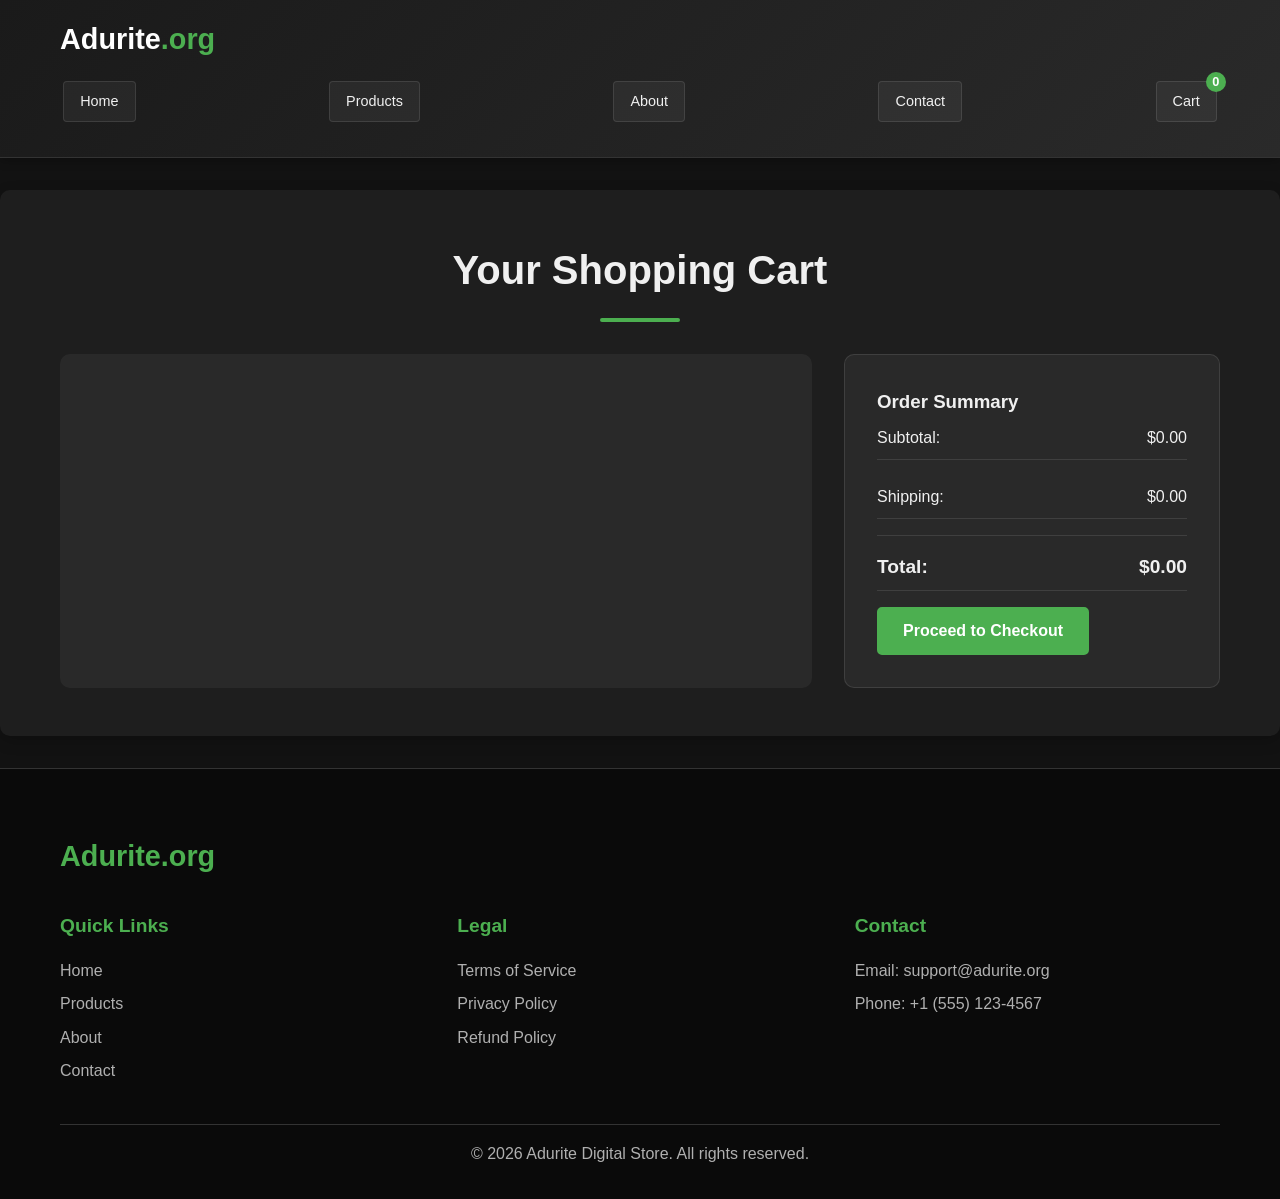
<file: cart.html>
<!DOCTYPE html>
<html lang="en">
<head>
    <meta charset="UTF-8">
    <meta name="viewport" content="width=device-width, initial-scale=1.0">
    <title>Shopping Cart - Adurite Digital Store</title>
    <link rel="stylesheet" href="styles/style.css">
</head>
<body>
    <header class="header">
        <div class="container">
            <div class="logo">
                <h1>Adurite<span>.org</span></h1>
            </div>
            <nav class="nav">
                <a href="index.html">Home</a>
                <a href="products.html">Products</a>
                <a href="about.html">About</a>
                <a href="contact.html">Contact</a>
                <a href="cart.html" class="cart-link">
                    <span>Cart</span>
                    <span class="cart-count">0</span>
                </a>
            </nav>
        </div>
    </header>

    <main>
        <section class="cart-section">
            <div class="container">
                <h2 class="section-title">Your Shopping Cart</h2>
                <div class="cart-content">
                    <div class="cart-items" id="cartItems">
                        <!-- Cart items will be loaded here -->
                    </div>
                    <div class="cart-summary">
                        <h3>Order Summary</h3>
                        <div class="summary-item">
                            <span>Subtotal:</span>
                            <span id="subtotal">$0.00</span>
                        </div>
                        <div class="summary-item">
                            <span>Shipping:</span>
                            <span id="shipping">$0.00</span>
                        </div>
                        <div class="summary-item total">
                            <span>Total:</span>
                            <span id="total">$0.00</span>
                        </div>
                        <button class="btn primary-btn" id="checkoutBtn">Proceed to Checkout</button>
                    </div>
                </div>
            </div>
        </section>
    </main>

    <footer class="footer">
        <div class="container">
            <div class="footer-content">
                <div class="footer-logo">
                    <h2>Adurite<span>.org</span></h2>
                </div>
                <div class="footer-links">
                    <div class="footer-column">
                        <h3>Quick Links</h3>
                        <ul>
                            <li><a href="index.html">Home</a></li>
                            <li><a href="products.html">Products</a></li>
                            <li><a href="about.html">About</a></li>
                            <li><a href="contact.html">Contact</a></li>
                        </ul>
                    </div>
                    <div class="footer-column">
                        <h3>Legal</h3>
                        <ul>
                            <li><a href="terms.html">Terms of Service</a></li>
                            <li><a href="privacy.html">Privacy Policy</a></li>
                            <li><a href="refund.html">Refund Policy</a></li>
                        </ul>
                    </div>
                    <div class="footer-column">
                        <h3>Contact</h3>
                        <ul>
                            <li>Email: support@adurite.org</li>
                            <li>Phone: +1 (555) 123-4567</li>
                        </ul>
                    </div>
                </div>
                <div class="footer-bottom">
                    <p>&copy; 2026 Adurite Digital Store. All rights reserved.</p>
                </div>
            </div>
        </div>
    </footer>

    <script>
        // Simple cart functionality
        document.addEventListener('DOMContentLoaded', function() {
            const cartItems = document.getElementById('cartItems');
            const checkoutBtn = document.getElementById('checkoutBtn');
            
            // This would be implemented with a real payment processing system
            checkoutBtn.addEventListener('click', function() {
                alert('In a real store, this would redirect to payment processing. For now, your cart is saved in browser storage.');
            });
        });
    </script>
</body>
</html>
</file>
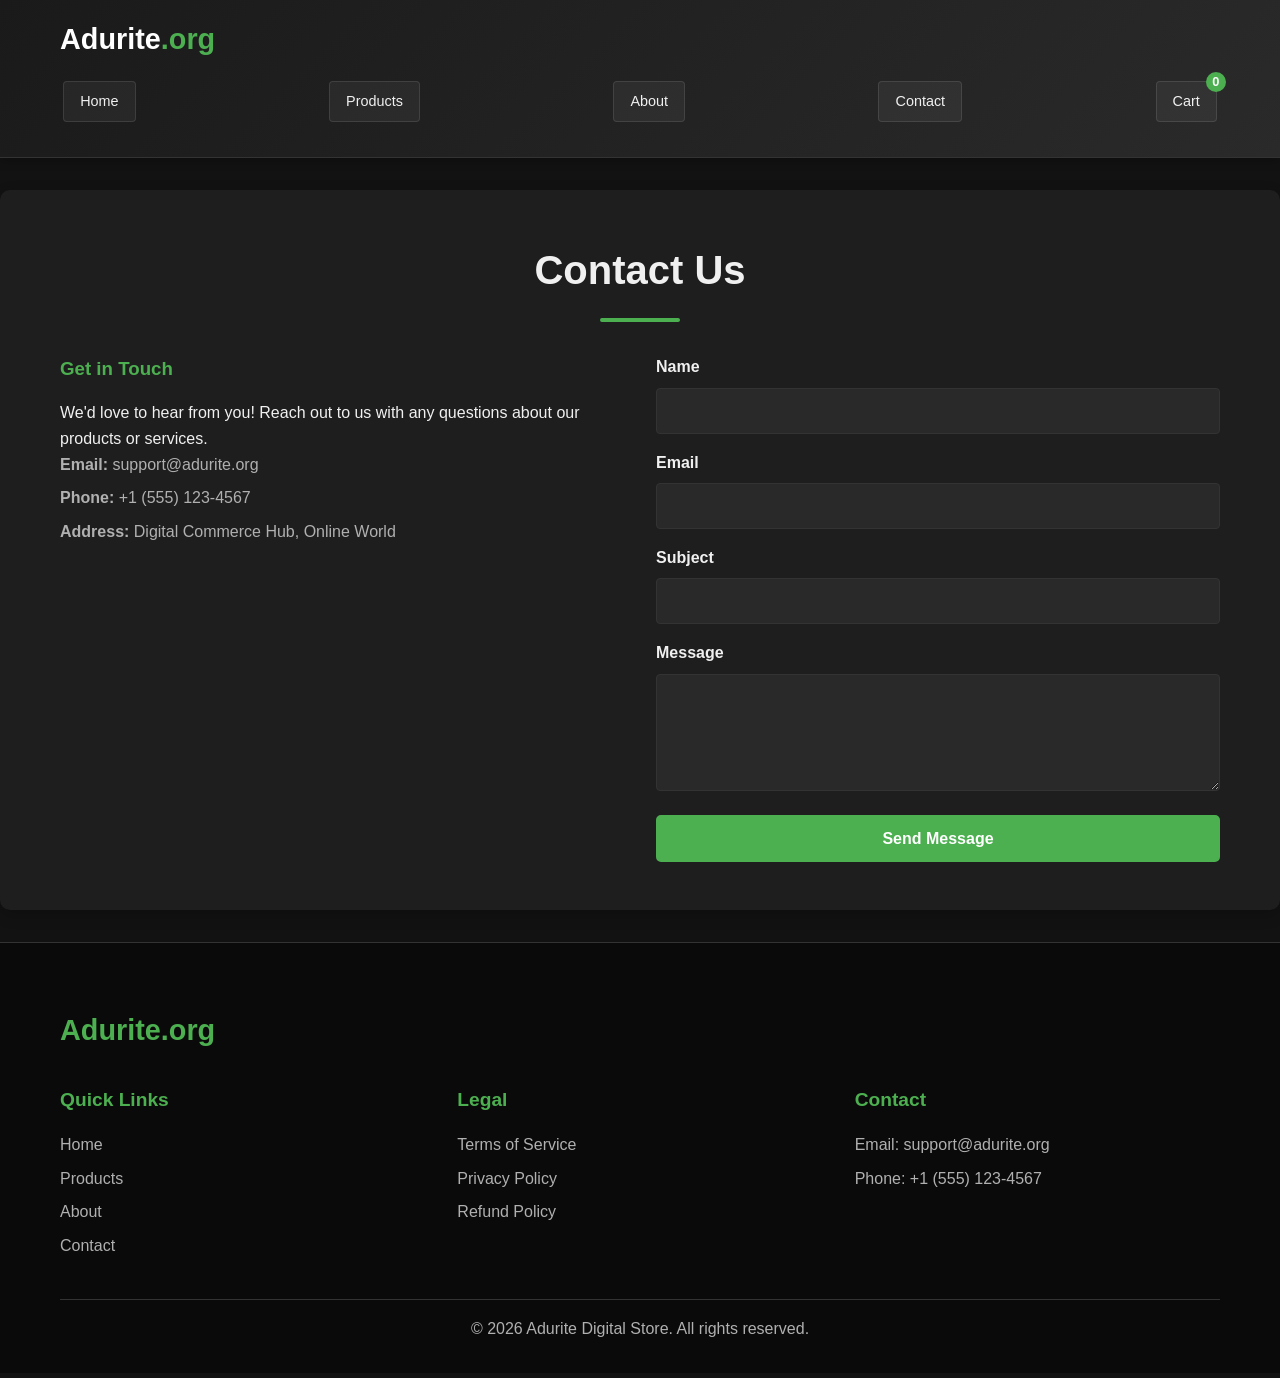
<file: contact.html>
<!DOCTYPE html>
<html lang="en">
<head>
    <meta charset="UTF-8">
    <meta name="viewport" content="width=device-width, initial-scale=1.0">
    <title>Contact Adurite - Digital Products</title>
    <link rel="stylesheet" href="styles/style.css">
</head>
<body>
    <header class="header">
        <div class="container">
            <div class="logo">
                <h1>Adurite<span>.org</span></h1>
            </div>
            <nav class="nav">
                <a href="index.html">Home</a>
                <a href="products.html">Products</a>
                <a href="about.html">About</a>
                <a href="contact.html">Contact</a>
                <a href="cart.html" class="cart-link">
                    <span>Cart</span>
                    <span class="cart-count">0</span>
                </a>
            </nav>
        </div>
    </header>

    <main>
        <section class="contact-section">
            <div class="container">
                <h2 class="section-title">Contact Us</h2>
                <div class="contact-content">
                    <div class="contact-info">
                        <h3>Get in Touch</h3>
                        <p>We'd love to hear from you! Reach out to us with any questions about our products or services.</p>
                        <div class="contact-details">
                            <p><strong>Email:</strong> support@adurite.org</p>
                            <p><strong>Phone:</strong> +1 (555) 123-4567</p>
                            <p><strong>Address:</strong> Digital Commerce Hub, Online World</p>
                        </div>
                    </div>
                    <form class="contact-form">
                        <div class="form-group">
                            <label for="name">Name</label>
                            <input type="text" id="name" name="name" required>
                        </div>
                        <div class="form-group">
                            <label for="email">Email</label>
                            <input type="email" id="email" name="email" required>
                        </div>
                        <div class="form-group">
                            <label for="subject">Subject</label>
                            <input type="text" id="subject" name="subject" required>
                        </div>
                        <div class="form-group">
                            <label for="message">Message</label>
                            <textarea id="message" name="message" rows="5" required></textarea>
                        </div>
                        <button type="submit" class="btn primary-btn">Send Message</button>
                    </form>
                </div>
            </div>
        </section>
    </main>

    <footer class="footer">
        <div class="container">
            <div class="footer-content">
                <div class="footer-logo">
                    <h2>Adurite<span>.org</span></h2>
                </div>
                <div class="footer-links">
                    <div class="footer-column">
                        <h3>Quick Links</h3>
                        <ul>
                            <li><a href="index.html">Home</a></li>
                            <li><a href="products.html">Products</a></li>
                            <li><a href="about.html">About</a></li>
                            <li><a href="contact.html">Contact</a></li>
                        </ul>
                    </div>
                    <div class="footer-column">
                        <h3>Legal</h3>
                        <ul>
                            <li><a href="terms.html">Terms of Service</a></li>
                            <li><a href="privacy.html">Privacy Policy</a></li>
                            <li><a href="refund.html">Refund Policy</a></li>
                        </ul>
                    </div>
                    <div class="footer-column">
                        <h3>Contact</h3>
                        <ul>
                            <li>Email: support@adurite.org</li>
                            <li>Phone: +1 (555) 123-4567</li>
                        </ul>
                    </div>
                </div>
                <div class="footer-bottom">
                    <p>&copy; 2026 Adurite Digital Store. All rights reserved.</p>
                </div>
            </div>
        </div>
    </footer>

    <script>
        // Simple contact form handling
        document.querySelector('.contact-form').addEventListener('submit', function(e) {
            e.preventDefault();
            alert('Thank you for your message! We will contact you soon.');
            this.reset();
        });
    </script>
</body>
</html>
</file>
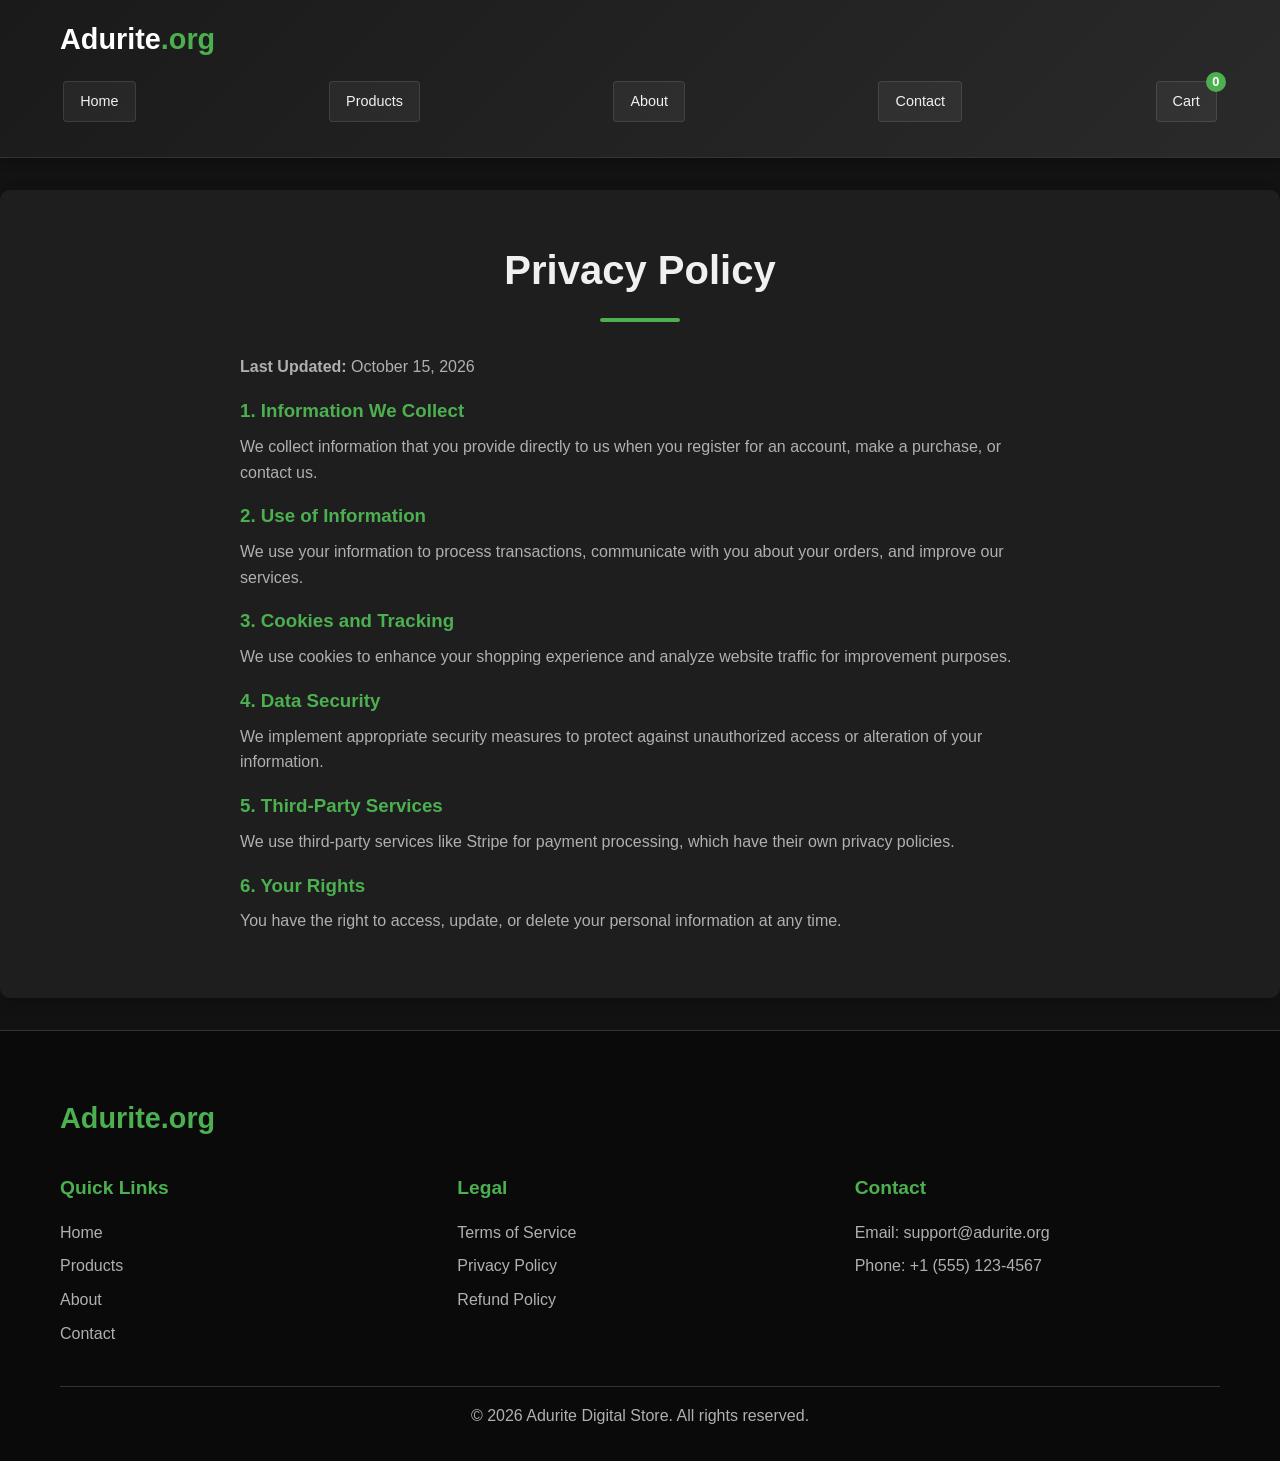
<file: privacy.html>
<!DOCTYPE html>
<html lang="en">
<head>
    <meta charset="UTF-8">
    <meta name="viewport" content="width=device-width, initial-scale=1.0">
    <title>Privacy Policy - Adurite</title>
    <link rel="stylesheet" href="styles/style.css">
</head>
<body>
    <header class="header">
        <div class="container">
            <div class="logo">
                <h1>Adurite<span>.org</span></h1>
            </div>
            <nav class="nav">
                <a href="index.html">Home</a>
                <a href="products.html">Products</a>
                <a href="about.html">About</a>
                <a href="contact.html">Contact</a>
                <a href="cart.html" class="cart-link">
                    <span>Cart</span>
                    <span class="cart-count">0</span>
                </a>
            </nav>
        </div>
    </header>

    <main>
        <section class="legal-section">
            <div class="container">
                <h2 class="section-title">Privacy Policy</h2>
                <div class="legal-content">
                    <p><strong>Last Updated:</strong> October 15, 2026</p>
                    
                    <h3>1. Information We Collect</h3>
                    <p>We collect information that you provide directly to us when you register for an account, make a purchase, or contact us.</p>
                    
                    <h3>2. Use of Information</h3>
                    <p>We use your information to process transactions, communicate with you about your orders, and improve our services.</p>
                    
                    <h3>3. Cookies and Tracking</h3>
                    <p>We use cookies to enhance your shopping experience and analyze website traffic for improvement purposes.</p>
                    
                    <h3>4. Data Security</h3>
                    <p>We implement appropriate security measures to protect against unauthorized access or alteration of your information.</p>
                    
                    <h3>5. Third-Party Services</h3>
                    <p>We use third-party services like Stripe for payment processing, which have their own privacy policies.</p>
                    
                    <h3>6. Your Rights</h3>
                    <p>You have the right to access, update, or delete your personal information at any time.</p>
                </div>
            </div>
        </section>
    </main>

    <footer class="footer">
        <div class="container">
            <div class="footer-content">
                <div class="footer-logo">
                    <h2>Adurite<span>.org</span></h2>
                </div>
                <div class="footer-links">
                    <div class="footer-column">
                        <h3>Quick Links</h3>
                        <ul>
                            <li><a href="index.html">Home</a></li>
                            <li><a href="products.html">Products</a></li>
                            <li><a href="about.html">About</a></li>
                            <li><a href="contact.html">Contact</a></li>
                        </ul>
                    </div>
                    <div class="footer-column">
                        <h3>Legal</h3>
                        <ul>
                            <li><a href="terms.html">Terms of Service</a></li>
                            <li><a href="privacy.html">Privacy Policy</a></li>
                            <li><a href="refund.html">Refund Policy</a></li>
                        </ul>
                    </div>
                    <div class="footer-column">
                        <h3>Contact</h3>
                        <ul>
                            <li>Email: support@adurite.org</li>
                            <li>Phone: +1 (555) 123-4567</li>
                        </ul>
                    </div>
                </div>
                <div class="footer-bottom">
                    <p>&copy; 2026 Adurite Digital Store. All rights reserved.</p>
                </div>
            </div>
        </div>
    </footer>
</body>
</html>
</file>
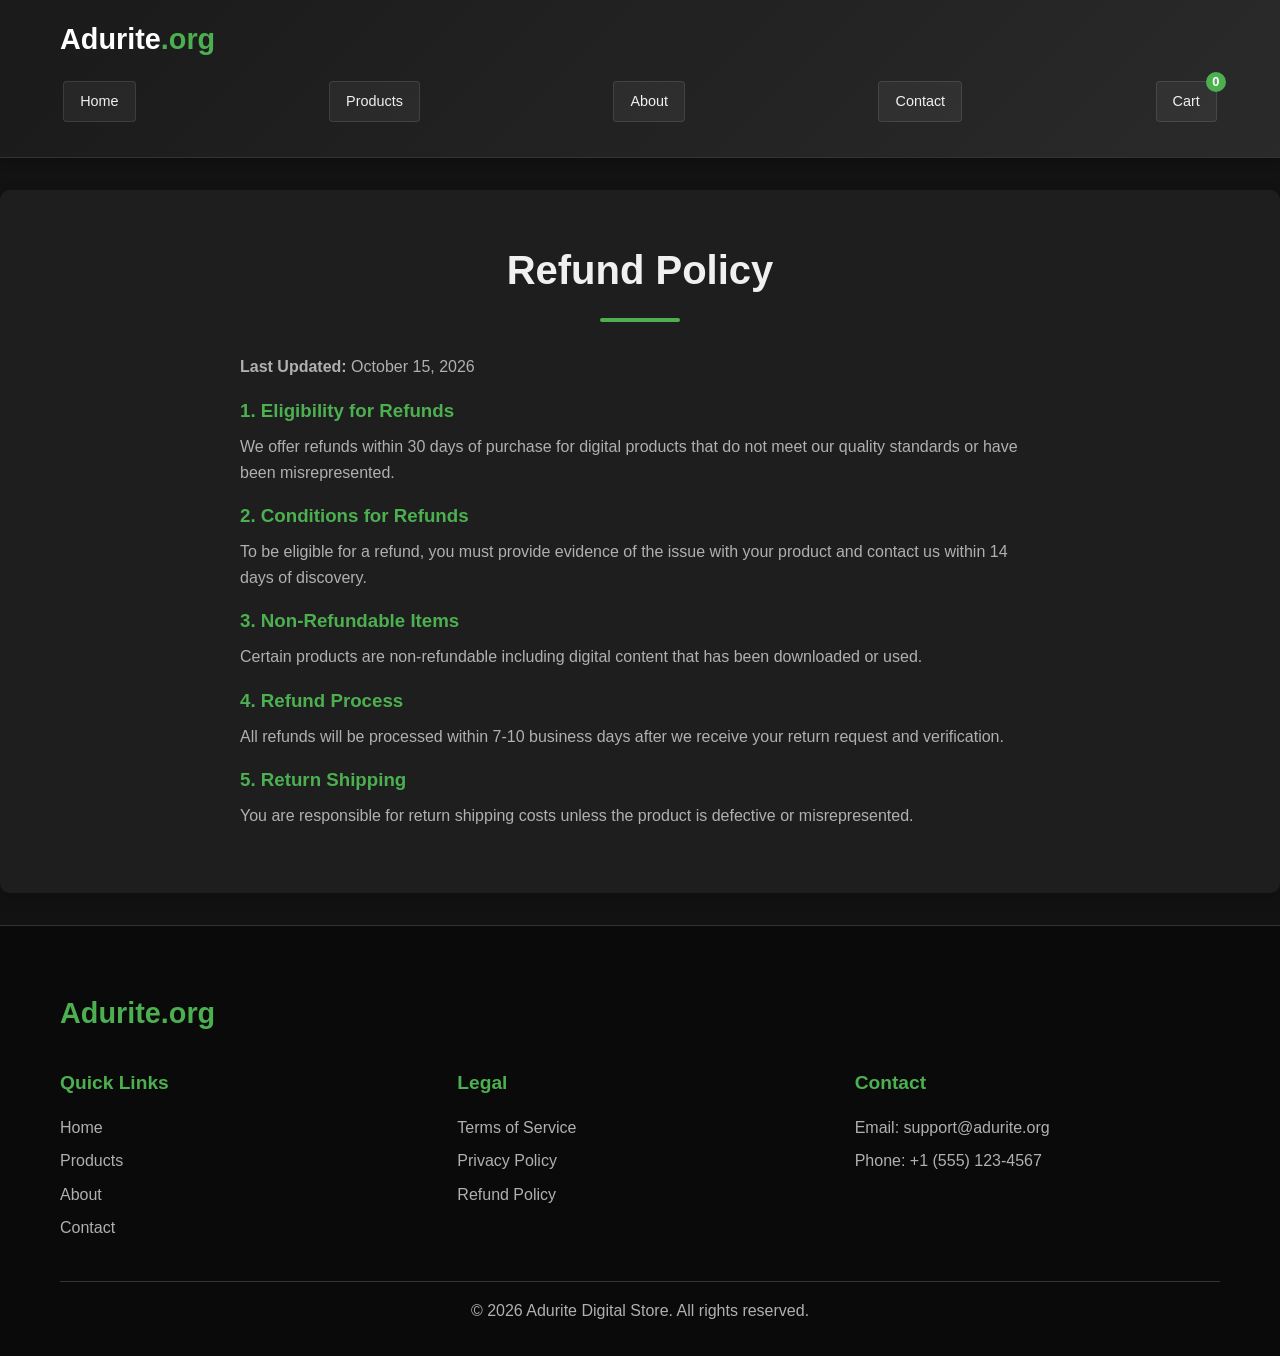
<file: refund.html>
<!DOCTYPE html>
<html lang="en">
<head>
    <meta charset="UTF-8">
    <meta name="viewport" content="width=device-width, initial-scale=1.0">
    <title>Refund Policy - Adurite</title>
    <link rel="stylesheet" href="styles/style.css">
</head>
<body>
    <header class="header">
        <div class="container">
            <div class="logo">
                <h1>Adurite<span>.org</span></h1>
            </div>
            <nav class="nav">
                <a href="index.html">Home</a>
                <a href="products.html">Products</a>
                <a href="about.html">About</a>
                <a href="contact.html">Contact</a>
                <a href="cart.html" class="cart-link">
                    <span>Cart</span>
                    <span class="cart-count">0</span>
                </a>
            </nav>
        </div>
    </header>

    <main>
        <section class="legal-section">
            <div class="container">
                <h2 class="section-title">Refund Policy</h2>
                <div class="legal-content">
                    <p><strong>Last Updated:</strong> October 15, 2026</p>
                    
                    <h3>1. Eligibility for Refunds</h3>
                    <p>We offer refunds within 30 days of purchase for digital products that do not meet our quality standards or have been misrepresented.</p>
                    
                    <h3>2. Conditions for Refunds</h3>
                    <p>To be eligible for a refund, you must provide evidence of the issue with your product and contact us within 14 days of discovery.</p>
                    
                    <h3>3. Non-Refundable Items</h3>
                    <p>Certain products are non-refundable including digital content that has been downloaded or used.</p>
                    
                    <h3>4. Refund Process</h3>
                    <p>All refunds will be processed within 7-10 business days after we receive your return request and verification.</p>
                    
                    <h3>5. Return Shipping</h3>
                    <p>You are responsible for return shipping costs unless the product is defective or misrepresented.</p>
                </div>
            </div>
        </section>
    </main>

    <footer class="footer">
        <div class="container">
            <div class="footer-content">
                <div class="footer-logo">
                    <h2>Adurite<span>.org</span></h2>
                </div>
                <div class="footer-links">
                    <div class="footer-column">
                        <h3>Quick Links</h3>
                        <ul>
                            <li><a href="index.html">Home</a></li>
                            <li><a href="products.html">Products</a></li>
                            <li><a href="about.html">About</a></li>
                            <li><a href="contact.html">Contact</a></li>
                        </ul>
                    </div>
                    <div class="footer-column">
                        <h3>Legal</h3>
                        <ul>
                            <li><a href="terms.html">Terms of Service</a></li>
                            <li><a href="privacy.html">Privacy Policy</a></li>
                            <li><a href="refund.html">Refund Policy</a></li>
                        </ul>
                    </div>
                    <div class="footer-column">
                        <h3>Contact</h3>
                        <ul>
                            <li>Email: support@adurite.org</li>
                            <li>Phone: +1 (555) 123-4567</li>
                        </ul>
                    </div>
                </div>
                <div class="footer-bottom">
                    <p>&copy; 2026 Adurite Digital Store. All rights reserved.</p>
                </div>
            </div>
        </div>
    </footer>
</body>
</html>
</file>
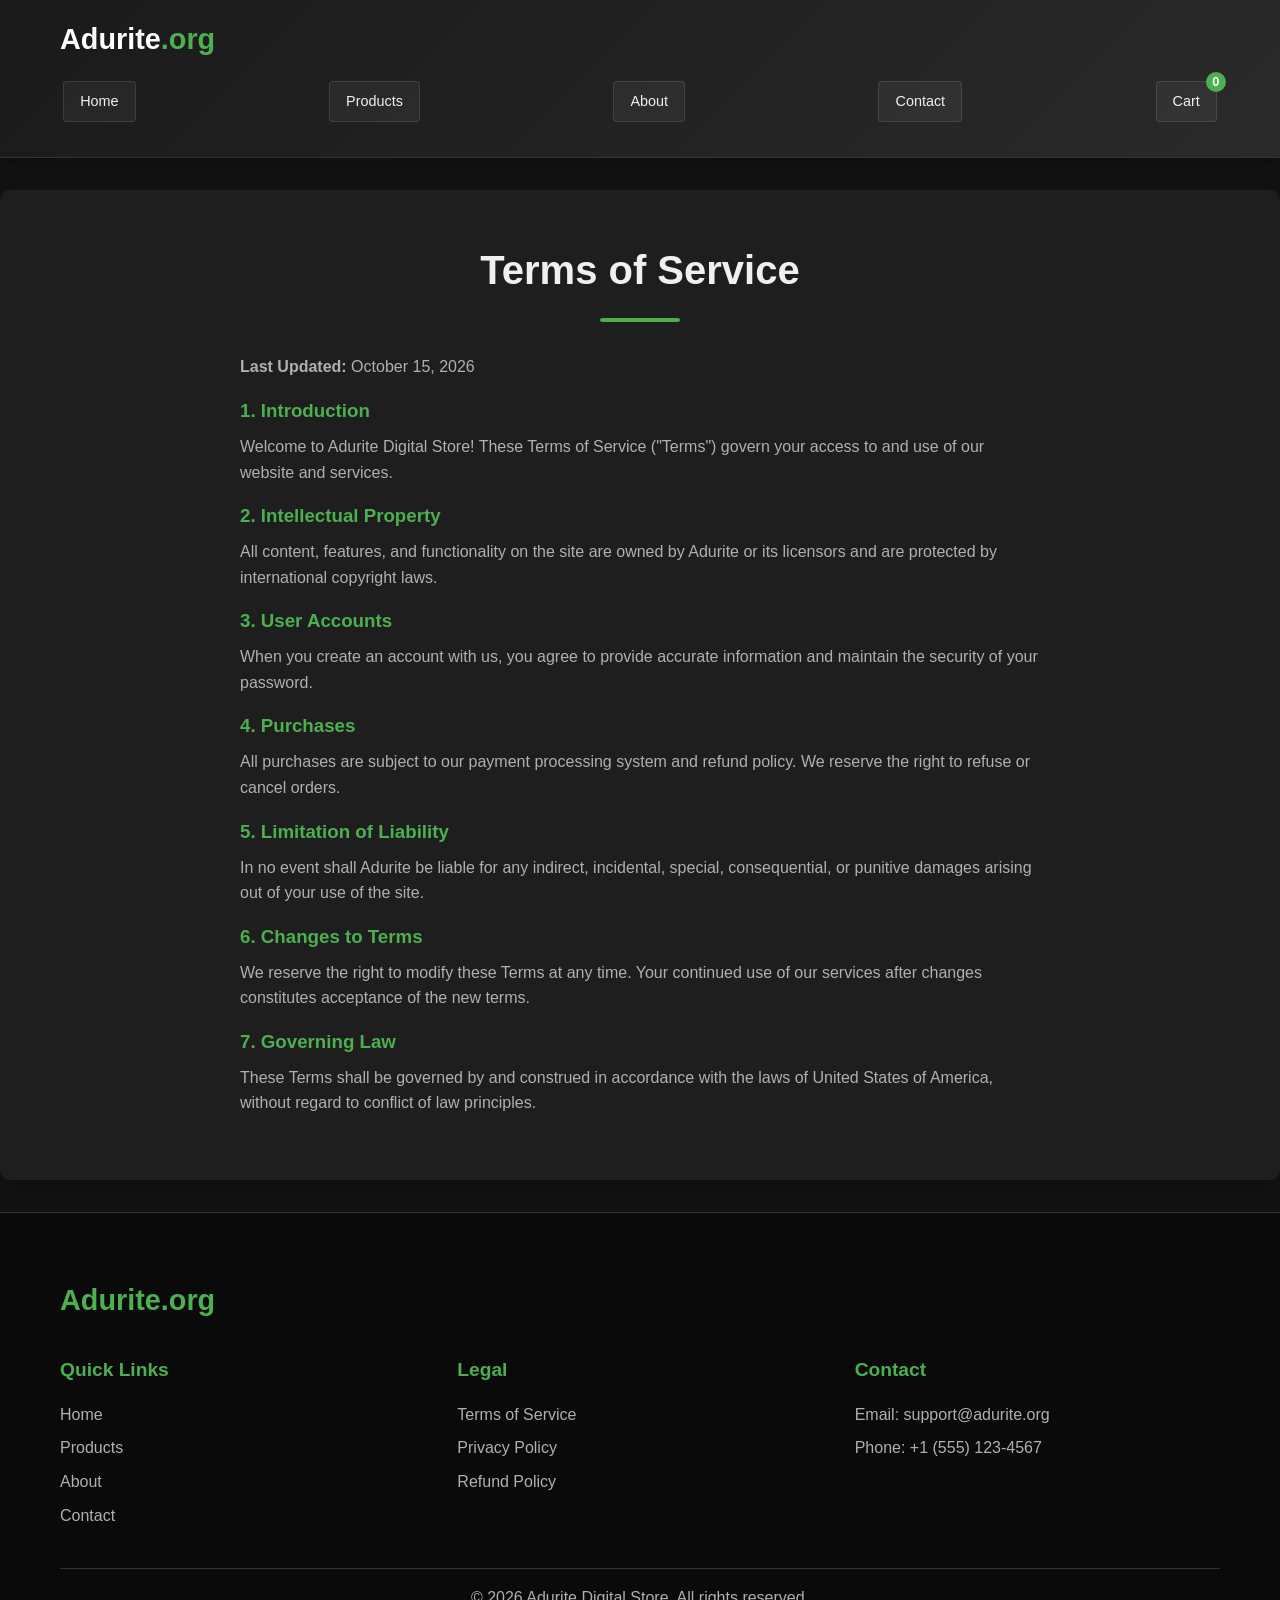
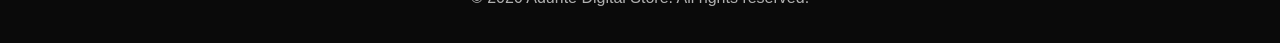
<file: terms.html>
<!DOCTYPE html>
<html lang="en">
<head>
    <meta charset="UTF-8">
    <meta name="viewport" content="width=device-width, initial-scale=1.0">
    <title>Terms of Service - Adurite</title>
    <link rel="stylesheet" href="styles/style.css">
</head>
<body>
    <header class="header">
        <div class="container">
            <div class="logo">
                <h1>Adurite<span>.org</span></h1>
            </div>
            <nav class="nav">
                <a href="index.html">Home</a>
                <a href="products.html">Products</a>
                <a href="about.html">About</a>
                <a href="contact.html">Contact</a>
                <a href="cart.html" class="cart-link">
                    <span>Cart</span>
                    <span class="cart-count">0</span>
                </a>
            </nav>
        </div>
    </header>

    <main>
        <section class="legal-section">
            <div class="container">
                <h2 class="section-title">Terms of Service</h2>
                <div class="legal-content">
                    <p><strong>Last Updated:</strong> October 15, 2026</p>
                    
                    <h3>1. Introduction</h3>
                    <p>Welcome to Adurite Digital Store! These Terms of Service ("Terms") govern your access to and use of our website and services.</p>
                    
                    <h3>2. Intellectual Property</h3>
                    <p>All content, features, and functionality on the site are owned by Adurite or its licensors and are protected by international copyright laws.</p>
                    
                    <h3>3. User Accounts</h3>
                    <p>When you create an account with us, you agree to provide accurate information and maintain the security of your password.</p>
                    
                    <h3>4. Purchases</h3>
                    <p>All purchases are subject to our payment processing system and refund policy. We reserve the right to refuse or cancel orders.</p>
                    
                    <h3>5. Limitation of Liability</h3>
                    <p>In no event shall Adurite be liable for any indirect, incidental, special, consequential, or punitive damages arising out of your use of the site.</p>
                    
                    <h3>6. Changes to Terms</h3>
                    <p>We reserve the right to modify these Terms at any time. Your continued use of our services after changes constitutes acceptance of the new terms.</p>
                    
                    <h3>7. Governing Law</h3>
                    <p>These Terms shall be governed by and construed in accordance with the laws of United States of America, without regard to conflict of law principles.</p>
                </div>
            </div>
        </section>
    </main>

    <footer class="footer">
        <div class="container">
            <div class="footer-content">
                <div class="footer-logo">
                    <h2>Adurite<span>.org</span></h2>
                </div>
                <div class="footer-links">
                    <div class="footer-column">
                        <h3>Quick Links</h3>
                        <ul>
                            <li><a href="index.html">Home</a></li>
                            <li><a href="products.html">Products</a></li>
                            <li><a href="about.html">About</a></li>
                            <li><a href="contact.html">Contact</a></li>
                        </ul>
                    </div>
                    <div class="footer-column">
                        <h3>Legal</h3>
                        <ul>
                            <li><a href="terms.html">Terms of Service</a></li>
                            <li><a href="privacy.html">Privacy Policy</a></li>
                            <li><a href="refund.html">Refund Policy</a></li>
                        </ul>
                    </div>
                    <div class="footer-column">
                        <h3>Contact</h3>
                        <ul>
                            <li>Email: support@adurite.org</li>
                            <li>Phone: +1 (555) 123-4567</li>
                        </ul>
                    </div>
                </div>
                <div class="footer-bottom">
                    <p>&copy; 2026 Adurite Digital Store. All rights reserved.</p>
                </div>
            </div>
        </div>
    </footer>
</body>
</html>
</file>
<file: styles/style.css>
/* Modern Dark Theme with Advanced Features */

/* Base Styles */
:root {
    --primary-color: #4CAF50;
    --primary-dark: #45a049;
    --secondary-color: #2196F3;
    --accent-color: #FF9800;
    --dark-bg: #121212;
    --darker-bg: #0a0a0a;
    --card-bg: #1e1e1e;
    --text-light: #f0f0f0;
    --text-gray: #b0b0b0;
    --border-color: #333;
    --success-color: #4CAF50;
    --warning-color: #FF9800;
    --error-color: #F44336;
}

* {
    margin: 0;
    padding: 0;
    box-sizing: border-box;
}

body {
    font-family: 'Segoe UI', Tahoma, Geneva, Verdana, sans-serif;
    line-height: 1.6;
    color: var(--text-light);
    background-color: var(--dark-bg);
    transition: background-color 0.3s;
    min-height: 100vh;
}

.container {
    max-width: 1200px;
    margin: 0 auto;
    padding: 0 20px;
}

/* Header Styles */
.header {
    background: linear-gradient(135deg, #1a1a1a 0%, #2a2a2a 100%);
    color: white;
    padding: 1rem 0;
    position: sticky;
    top: 0;
    z-index: 100;
    box-shadow: 0 2px 10px rgba(0,0,0,0.3);
    border-bottom: 1px solid var(--border-color);
}

.header .logo h1 {
    font-size: 1.8rem;
    margin-bottom: 0;
}

.header .logo h1 span {
    color: var(--primary-color);
}

.header .nav {
    display: flex;
    justify-content: space-between;
    align-items: center;
    padding: 1rem 0;
    flex-wrap: wrap;
    gap: 0.5rem;
}

.nav a {
    color: var(--text-light);
    text-decoration: none;
    padding: 0.5rem 1rem;
    border-radius: 4px;
    transition: all 0.3s;
    margin: 0.2rem;
    background: rgba(255,255,255,0.05);
    border: 1px solid rgba(255,255,255,0.1);
    font-size: 0.9rem;
}

.nav a:hover {
    background: rgba(76, 175, 80, 0.2);
    color: white;
    transform: translateY(-2px);
    border-color: var(--primary-color);
}

.cart-link {
    position: relative;
    background: rgba(255,255,255,0.05);
    border: 1px solid rgba(255,255,255,0.1);
    border-radius: 4px;
    padding: 0.5rem 1rem;
    display: flex;
    align-items: center;
    gap: 0.5rem;
}

.cart-count {
    position: absolute;
    top: -10px;
    right: -10px;
    background: var(--primary-color);
    color: white;
    border-radius: 50%;
    width: 20px;
    height: 20px;
    display: flex;
    align-items: center;
    justify-content: center;
    font-size: 0.8rem;
    font-weight: bold;
}

/* Search Bar */
.search-container {
    position: relative;
    margin: 1rem 0;
}

#search-input {
    width: 100%;
    padding: 0.8rem 1rem;
    border-radius: 5px;
    border: 1px solid var(--border-color);
    background: rgba(255,255,255,0.05);
    color: var(--text-light);
    font-size: 1rem;
}

#search-input:focus {
    outline: none;
    border-color: var(--primary-color);
}

/* Hero Section */
.hero {
    background: linear-gradient(135deg, #667eea 0%, #764ba2 100%);
    color: white;
    text-align: center;
    padding: 5rem 0;
    margin-bottom: 2rem;
    border-radius: 0 0 20px 20px;
    position: relative;
    overflow: hidden;
    box-shadow: 0 5px 20px rgba(0,0,0,0.3);
}

.hero::before {
    content: "";
    position: absolute;
    top: 0;
    left: 0;
    right: 0;
    bottom: 0;
    background: url('data:image/svg+xml;utf8,<svg xmlns="http://www.w3.org/2000/svg" viewBox="0 0 100 100"><circle cx="20" cy="20" r="3" fill="rgba(255,255,255,0.2)"/><circle cx="50" cy="50" r="2" fill="rgba(255,255,255,0.2)"/><circle cx="80" cy="80" r="4" fill="rgba(255,255,255,0.2)"/></svg>');
    background-size: cover;
    opacity: 0.3;
}

.hero h2 {
    font-size: 2.8rem;
    margin-bottom: 1rem;
    text-shadow: 2px 2px 4px rgba(0,0,0,0.3);
}

.hero p {
    font-size: 1.4rem;
    margin-bottom: 2rem;
    text-shadow: 1px 1px 2px rgba(0,0,0,0.3);
}

/* Features Section */
.features-section {
    padding: 3rem 0;
    background: var(--card-bg);
    border-radius: 10px;
    margin: 2rem 0;
    box-shadow: 0 5px 15px rgba(0,0,0,0.2);
}

.features-grid {
    display: grid;
    grid-template-columns: repeat(auto-fit, minmax(300px, 1fr));
    gap: 2rem;
}

.feature-card {
    background: rgba(255,255,255,0.05);
    padding: 2rem;
    border-radius: 10px;
    text-align: center;
    box-shadow: 0 5px 15px rgba(0,0,0,0.1);
    transition: all 0.3s;
    border: 1px solid rgba(255,255,255,0.1);
}

.feature-card:hover {
    transform: translateY(-10px);
    box-shadow: 0 15px 30px rgba(0,0,0,0.2);
    background: rgba(76, 175, 80, 0.1);
}

.feature-card h3 {
    color: var(--primary-color);
    margin-bottom: 1rem;
    font-size: 1.4rem;
}

.feature-card p {
    color: var(--text-gray);
}

/* Products Section */
.products-section {
    padding: 3rem 0;
    background: var(--darker-bg);
    border-radius: 10px;
    margin: 2rem 0;
    box-shadow: 0 5px 15px rgba(0,0,0,0.2);
}

.section-title {
    text-align: center;
    margin-bottom: 2rem;
    font-size: 2.5rem;
    color: var(--text-light);
    position: relative;
}

.section-title::after {
    content: "";
    display: block;
    width: 80px;
    height: 4px;
    background: var(--primary-color);
    margin: 1rem auto;
    border-radius: 2px;
}

/* Categories Section */
.categories-section {
    padding: 3rem 0;
    background: var(--card-bg);
    border-radius: 10px;
    margin: 2rem 0;
    box-shadow: 0 5px 15px rgba(0,0,0,0.2);
}

.category-grid {
    display: grid;
    grid-template-columns: repeat(auto-fit, minmax(250px, 1fr));
    gap: 1.5rem;
}

.category-card {
    background: rgba(255,255,255,0.05);
    padding: 2rem;
    border-radius: 10px;
    text-align: center;
    box-shadow: 0 5px 15px rgba(0,0,0,0.1);
    transition: all 0.3s;
    border: 1px solid rgba(255,255,255,0.1);
    backdrop-filter: blur(10px);
}

.category-card:hover {
    transform: translateY(-5px);
    border-color: var(--primary-color);
    background: rgba(76, 175, 80, 0.1);
}

.category-card h3 {
    margin-bottom: 1rem;
    color: var(--primary-color);
    font-size: 1.4rem;
}

.category-card p {
    color: var(--text-gray);
}

/* About Section */
.about-section {
    padding: 3rem 0;
    background: var(--card-bg);
    border-radius: 10px;
    margin: 2rem 0;
    box-shadow: 0 5px 15px rgba(0,0,0,0.2);
}

.about-content {
    display: grid;
    grid-template-columns: 1fr 1fr;
    gap: 2rem;
    align-items: center;
}

.about-text p {
    margin-bottom: 1rem;
    color: var(--text-gray);
}

.mission {
    margin: 2rem 0;
}

.values ul {
    list-style-type: none;
    padding-left: 0;
}

.values li {
    margin-bottom: 0.5rem;
    padding-left: 1rem;
    position: relative;
    color: var(--text-gray);
}

.values li::before {
    content: "✓";
    color: var(--primary-color);
    position: absolute;
    left: 0;
}

/* Contact Section */
.contact-section {
    padding: 3rem 0;
    background: var(--card-bg);
    border-radius: 10px;
    margin: 2rem 0;
    box-shadow: 0 5px 15px rgba(0,0,0,0.2);
}

.contact-content {
    display: grid;
    grid-template-columns: 1fr 1fr;
    gap: 2rem;
}

.contact-info h3 {
    margin-bottom: 1rem;
    color: var(--primary-color);
}

.contact-details p {
    margin-bottom: 0.5rem;
    color: var(--text-gray);
}

.contact-form {
    display: flex;
    flex-direction: column;
}

.form-group {
    margin-bottom: 1rem;
}

.form-group label {
    display: block;
    margin-bottom: 0.5rem;
    color: var(--text-light);
    font-weight: bold;
}

.form-group input,
.form-group textarea {
    width: 100%;
    padding: 0.8rem;
    border: 1px solid var(--border-color);
    border-radius: 4px;
    background: rgba(255,255,255,0.05);
    color: var(--text-light);
    font-size: 1rem;
}

.form-group input:focus,
.form-group textarea:focus {
    outline: none;
    border-color: var(--primary-color);
}

/* Cart Section */
.cart-section {
    padding: 3rem 0;
    background: var(--card-bg);
    border-radius: 10px;
    margin: 2rem 0;
    box-shadow: 0 5px 15px rgba(0,0,0,0.2);
}

.cart-content {
    display: grid;
    grid-template-columns: 2fr 1fr;
    gap: 2rem;
}

.cart-items {
    background: rgba(255,255,255,0.05);
    padding: 2rem;
    border-radius: 10px;
    min-height: 300px;
}

.cart-items .empty-cart {
    text-align: center;
    padding: 2rem;
    color: var(--text-gray);
    font-style: italic;
}

.cart-summary {
    background: rgba(255,255,255,0.05);
    padding: 2rem;
    border-radius: 10px;
    height: fit-content;
    border: 1px solid rgba(255,255,255,0.1);
}

.summary-item {
    display: flex;
    justify-content: space-between;
    margin-bottom: 1rem;
    padding: 0.5rem 0;
    border-bottom: 1px solid rgba(255,255,255,0.1);
}

.summary-item.total {
    font-weight: bold;
    font-size: 1.2rem;
    margin-top: 1rem;
    padding-top: 1rem;
    border-top: 1px solid rgba(255,255,255,0.1);
}

/* Buttons */
.btn {
    display: inline-block;
    padding: 0.8rem 1.5rem;
    border-radius: 5px;
    text-decoration: none;
    font-weight: bold;
    transition: all 0.3s;
    border: none;
    cursor: pointer;
    font-size: 1rem;
    border: 1px solid var(--border-color);
}

.primary-btn {
    background: var(--primary-color);
    color: white;
    border: 2px solid var(--primary-color);
}

.primary-btn:hover {
    background: var(--primary-dark);
    transform: translateY(-2px);
    box-shadow: 0 5px 15px rgba(0,0,0,0.2);
}

.secondary-btn {
    background: transparent;
    color: var(--primary-color);
    border: 2px solid var(--primary-color);
}

.secondary-btn:hover {
    background: rgba(76, 175, 80, 0.1);
    transform: translateY(-2px);
}

.remove-btn {
    background: none;
    border: none;
    color: var(--error-color);
    cursor: pointer;
    font-size: 1rem;
    padding: 0;
    margin-left: 1rem;
}

/* Filter Buttons */
.filters {
    text-align: center;
    margin-bottom: 2rem;
    display: flex;
    justify-content: center;
    flex-wrap: wrap;
    gap: 0.5rem;
}

.filter-btn {
    background: rgba(255,255,255,0.05);
    border: 1px solid var(--border-color);
    padding: 0.5rem 1rem;
    margin: 0.2rem;
    border-radius: 5px;
    cursor: pointer;
    transition: all 0.3s;
    color: var(--text-light);
    font-size: 0.9rem;
}

.filter-btn.active,
.filter-btn:hover {
    background: var(--primary-color);
    color: white;
    border-color: var(--primary-color);
}

/* Product Grid */
.product-grid {
    display: grid;
    grid-template-columns: repeat(auto-fill, minmax(300px, 1fr));
    gap: 2rem;
}

.product-card {
    background: var(--card-bg);
    border-radius: 10px;
    padding: 1.5rem;
    box-shadow: 0 5px 15px rgba(0,0,0,0.2);
    transition: all 0.3s;
    text-align: center;
    border: 1px solid var(--border-color);
    backdrop-filter: blur(10px);
}

.product-card:hover {
    transform: translateY(-10px);
    box-shadow: 0 15px 30px rgba(0,0,0,0.3);
    border-color: var(--primary-color);
}

.product-card img {
    width: 100%;
    height: 200px;
    object-fit: cover;
    border-radius: 8px;
    margin-bottom: 1rem;
    border: 1px solid var(--border-color);
}

.product-card h3 {
    margin-bottom: 0.5rem;
    color: var(--primary-color);
    font-size: 1.3rem;
}

.product-card .price {
    font-weight: bold;
    color: var(--accent-color);
    font-size: 1.2rem;
    margin-bottom: 1rem;
}

/* Product Detail Page */
.product-detail-section {
    padding: 3rem 0;
    background: var(--card-bg);
    border-radius: 10px;
    margin: 2rem 0;
    box-shadow: 0 5px 15px rgba(0,0,0,0.2);
}

.product-detail-content {
    display: grid;
    grid-template-columns: 1fr 1fr;
    gap: 2rem;
}

.product-images {
    display: flex;
    flex-direction: column;
}

#main-image {
    width: 100%;
    height: 400px;
    object-fit: cover;
    border-radius: 10px;
    margin-bottom: 1rem;
    border: 1px solid var(--border-color);
}

.thumbnail-container {
    display: flex;
    gap: 1rem;
    justify-content: center;
}

.thumbnail {
    width: 80px;
    height: 60px;
    object-fit: cover;
    border-radius: 5px;
    cursor: pointer;
    border: 2px solid transparent;
    transition: all 0.3s;
}

.thumbnail:hover,
.thumbnail.active {
    border-color: var(--primary-color);
}

.product-info h1 {
    font-size: 2rem;
    margin-bottom: 1rem;
    color: var(--text-light);
}

.product-description {
    margin-bottom: 1rem;
    color: var(--text-gray);
    line-height: 1.6;
}

.product-meta {
    display: flex;
    justify-content: space-between;
    align-items: center;
    margin-bottom: 2rem;
}

.price {
    font-size: 1.8rem;
    font-weight: bold;
    color: var(--primary-color);
}

.rating {
    display: flex;
    align-items: center;
    gap: 0.5rem;
}

.product-features h3 {
    margin-bottom: 1rem;
    color: var(--primary-color);
}

.product-features ul {
    list-style-type: none;
    padding-left: 0;
}

.product-features li {
    margin-bottom: 0.5rem;
    padding-left: 1.5rem;
    position: relative;
    color: var(--text-gray);
}

.product-features li::before {
    content: "✓";
    color: var(--primary-color);
    position: absolute;
    left: 0;
}

.product-actions {
    display: flex;
    gap: 1rem;
    margin-top: 2rem;
}

/* Legal Section */
.legal-section {
    padding: 3rem 0;
    background: var(--card-bg);
    border-radius: 10px;
    margin: 2rem 0;
    box-shadow: 0 5px 15px rgba(0,0,0,0.2);
}

.legal-content {
    max-width: 800px;
    margin: 0 auto;
}

.legal-content h3 {
    color: var(--primary-color);
    margin: 1rem 0 0.5rem 0;
}

.legal-content p {
    margin-bottom: 1rem;
    color: var(--text-gray);
}

/* Footer */
.footer {
    background: var(--darker-bg);
    color: var(--text-gray);
    margin-top: 2rem;
    border-top: 1px solid var(--border-color);
    padding-top: 2rem;
}

.footer-content {
    padding: 2rem 0;
}

.footer-logo h2 {
    font-size: 1.8rem;
    color: var(--primary-color);
    margin-bottom: 1rem;
}

.footer-links {
    display: grid;
    grid-template-columns: repeat(auto-fit, minmax(200px, 1fr));
    gap: 2rem;
    margin: 2rem 0;
}

.footer-column h3 {
    color: var(--primary-color);
    margin-bottom: 1rem;
    font-size: 1.2rem;
}

.footer-column ul {
    list-style: none;
}

.footer-column li {
    margin-bottom: 0.5rem;
}

.footer-column a {
    color: var(--text-gray);
    text-decoration: none;
    transition: color 0.3s;
    display: block;
}

.footer-column a:hover {
    color: var(--primary-color);
}

.footer-bottom {
    text-align: center;
    padding-top: 1rem;
    border-top: 1px solid var(--border-color);
}

/* Responsive Design */
@media (max-width: 768px) {
    .header .nav {
        flex-direction: column;
        gap: 1rem;
        align-items: flex-start;
    }
    
    .hero h2 {
        font-size: 2rem;
    }
    
    .hero p {
        font-size: 1.2rem;
    }
    
    .section-title {
        font-size: 2rem;
    }
    
    .about-content,
    .contact-content {
        grid-template-columns: 1fr;
        gap: 1rem;
    }
    
    .cart-content {
        grid-template-columns: 1fr;
        gap: 1rem;
    }
    
    .features-grid,
    .product-grid,
    .category-grid {
        grid-template-columns: 1fr;
    }
    
    .footer-links {
        grid-template-columns: 1fr;
        gap: 1rem;
    }
    
    .footer-column {
        text-align: center;
    }
    
    .cart-summary {
        margin-top: 1rem;
    }
    
    .filters {
        flex-direction: column;
        align-items: center;
    }
    
    .filter-btn {
        margin: 0.2rem;
    }
    
    .product-detail-content {
        grid-template-columns: 1fr;
        gap: 1rem;
    }
    
    .product-meta {
        flex-direction: column;
        align-items: flex-start;
        gap: 1rem;
    }
    
    .product-actions {
        flex-direction: column;
    }
}

@media (max-width: 480px) {
    .container {
        padding: 0 15px;
    }
    
    .hero {
        padding: 3rem 0;
    }
    
    .hero h2 {
        font-size: 1.8rem;
    }
    
    .hero p {
        font-size: 1rem;
    }
    
    .product-card {
        padding: 1rem;
    }
    
    .product-card h3 {
        font-size: 1.1rem;
    }
    
    .btn {
        padding: 0.6rem 1rem;
        font-size: 0.9rem;
    }
}

/* Animations */
@keyframes fadeIn {
    from { opacity: 0; transform: translateY(20px); }
    to { opacity: 1; transform: translateY(0); }
}

.product-card {
    animation: fadeIn 0.5s ease-out;
}

/* Scrollbar Styling */
::-webkit-scrollbar {
    width: 8px;
}

::-webkit-scrollbar-track {
    background: var(--darker-bg);
}

::-webkit-scrollbar-thumb {
    background: var(--primary-color);
    border-radius: 4px;
}

::-webkit-scrollbar-thumb:hover {
    background: var(--primary-dark);
}

/* Notification */
.notification {
    position: fixed;
    top: 20px;
    right: 20px;
    background: var(--success-color);
    color: white;
    padding: 1rem 1.5rem;
    border-radius: 5px;
    box-shadow: 0 5px 15px rgba(0,0,0,0.3);
    z-index: 1000;
    animation: slideIn 0.3s;
    transition: opacity 0.3s;
    font-family: 'Segoe UI', Tahoma, Geneva, Verdana, sans-serif;
    max-width: 300px;
}

@keyframes slideIn {
    from { transform: translateX(100%); }
    to { transform: translateX(0); }
}
</file>
